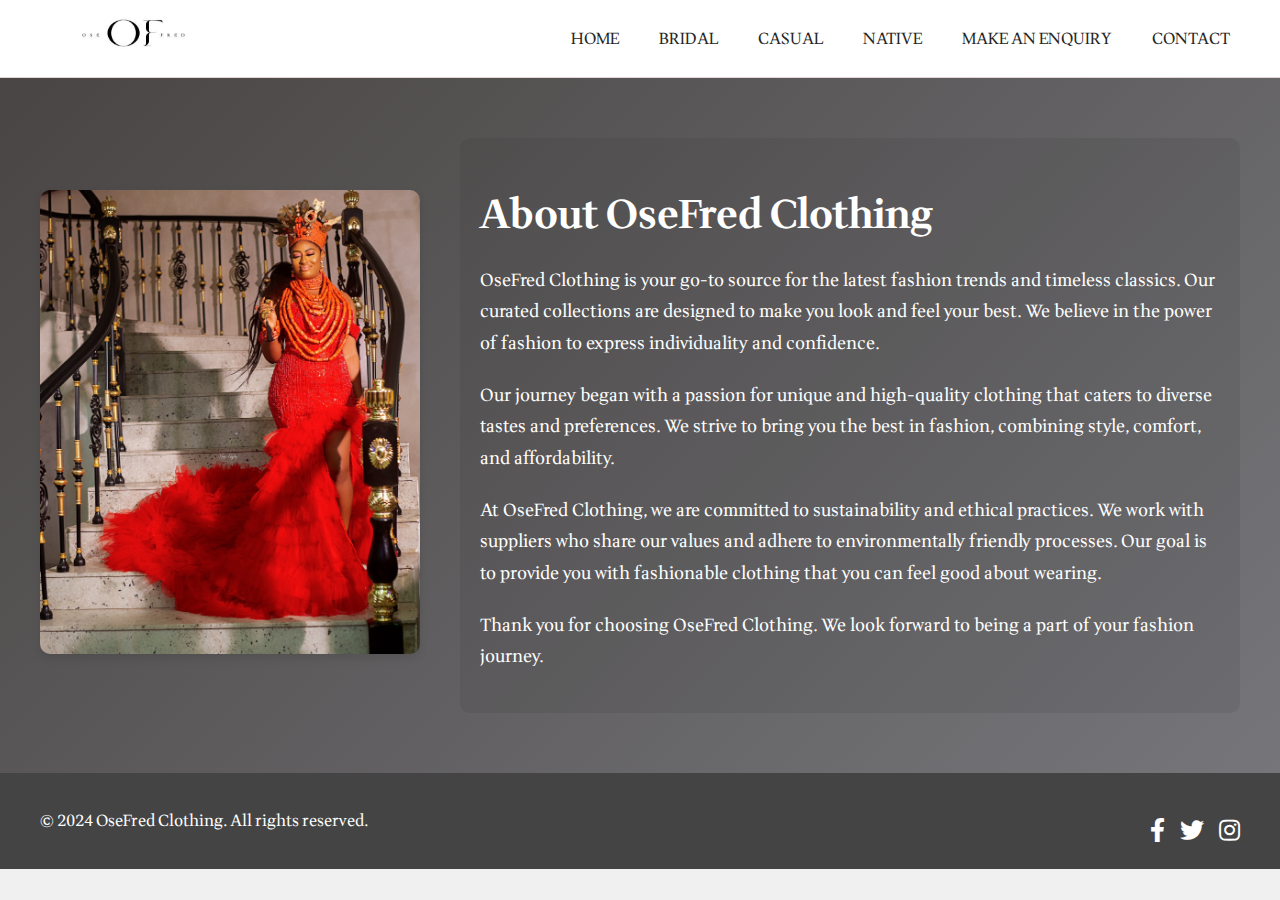
<file: about.html>
<!DOCTYPE html>
<html lang="en">
<head>
    <meta charset="UTF-8">
    <meta name="viewport" content="width=device-width, initial-scale=1.0">
    <title>About Us - OseFred Clothing</title>
    <link rel="stylesheet" href="https://cdnjs.cloudflare.com/ajax/libs/font-awesome/5.15.3/css/all.min.css">
    <link rel="stylesheet" href="https://fonts.googleapis.com/css2?family=Wittgenstein:ital,wght@0,400..900;1,400..900&display=swap">
    <link rel="stylesheet" href="style.css">
</head>
<body>
    <header>
        <div class="container">
            <div class="logo">
                <a href="index2.html"><img src="logo.jpg" alt="Logo" width="189px"></a>
            </div>
            <nav class="navigation">
                <ul>
                    <li><a href="index2.html">HOME</a></li>
                    <li><a href="#">BRIDAL</a></li>
                    <li><a href="#">CASUAL</a></li>
                    <li><a href="#">NATIVE</a></li>
                    <li><a href="#">MAKE AN ENQUIRY</a></li>
                    <li><a href="#">CONTACT</a></li>

                </ul>
            </nav>
            
        </header>

    <main class="about_section">
        <div class="container">
            <div class="about_content">
                <div class="about_text">
                    <h1>About OseFred Clothing</h1>
                    <p>OseFred Clothing is your go-to source for the latest fashion trends and timeless classics. Our curated collections are designed to make you look and feel your best. We believe in the power of fashion to express individuality and confidence.</p>
                    <p>Our journey began with a passion for unique and high-quality clothing that caters to diverse tastes and preferences. We strive to bring you the best in fashion, combining style, comfort, and affordability.</p>
                    <p>At OseFred Clothing, we are committed to sustainability and ethical practices. We work with suppliers who share our values and adhere to environmentally friendly processes. Our goal is to provide you with fashionable clothing that you can feel good about wearing.</p>
                    <p>Thank you for choosing OseFred Clothing. We look forward to being a part of your fashion journey.</p>
                </div>
                <aside class="about_image">
                    <img src="main.JPG" alt="About OseFred Clothing">
                </aside>
            </div>
        </div>
    </main>

    <footer class="footer_section">
        <div class="container">
            <p>&copy; 2024 OseFred Clothing. All rights reserved.</p>
            <div class="social_box">
                <a href="#"><i class="fab fa-facebook-f"></i></a>
                <a href="#"><i class="fab fa-twitter"></i></a>
                <a href="#"><i class="fab fa-instagram"></i></a>
            </div>
        </div>
    </footer>
</body>
</html>
</file>
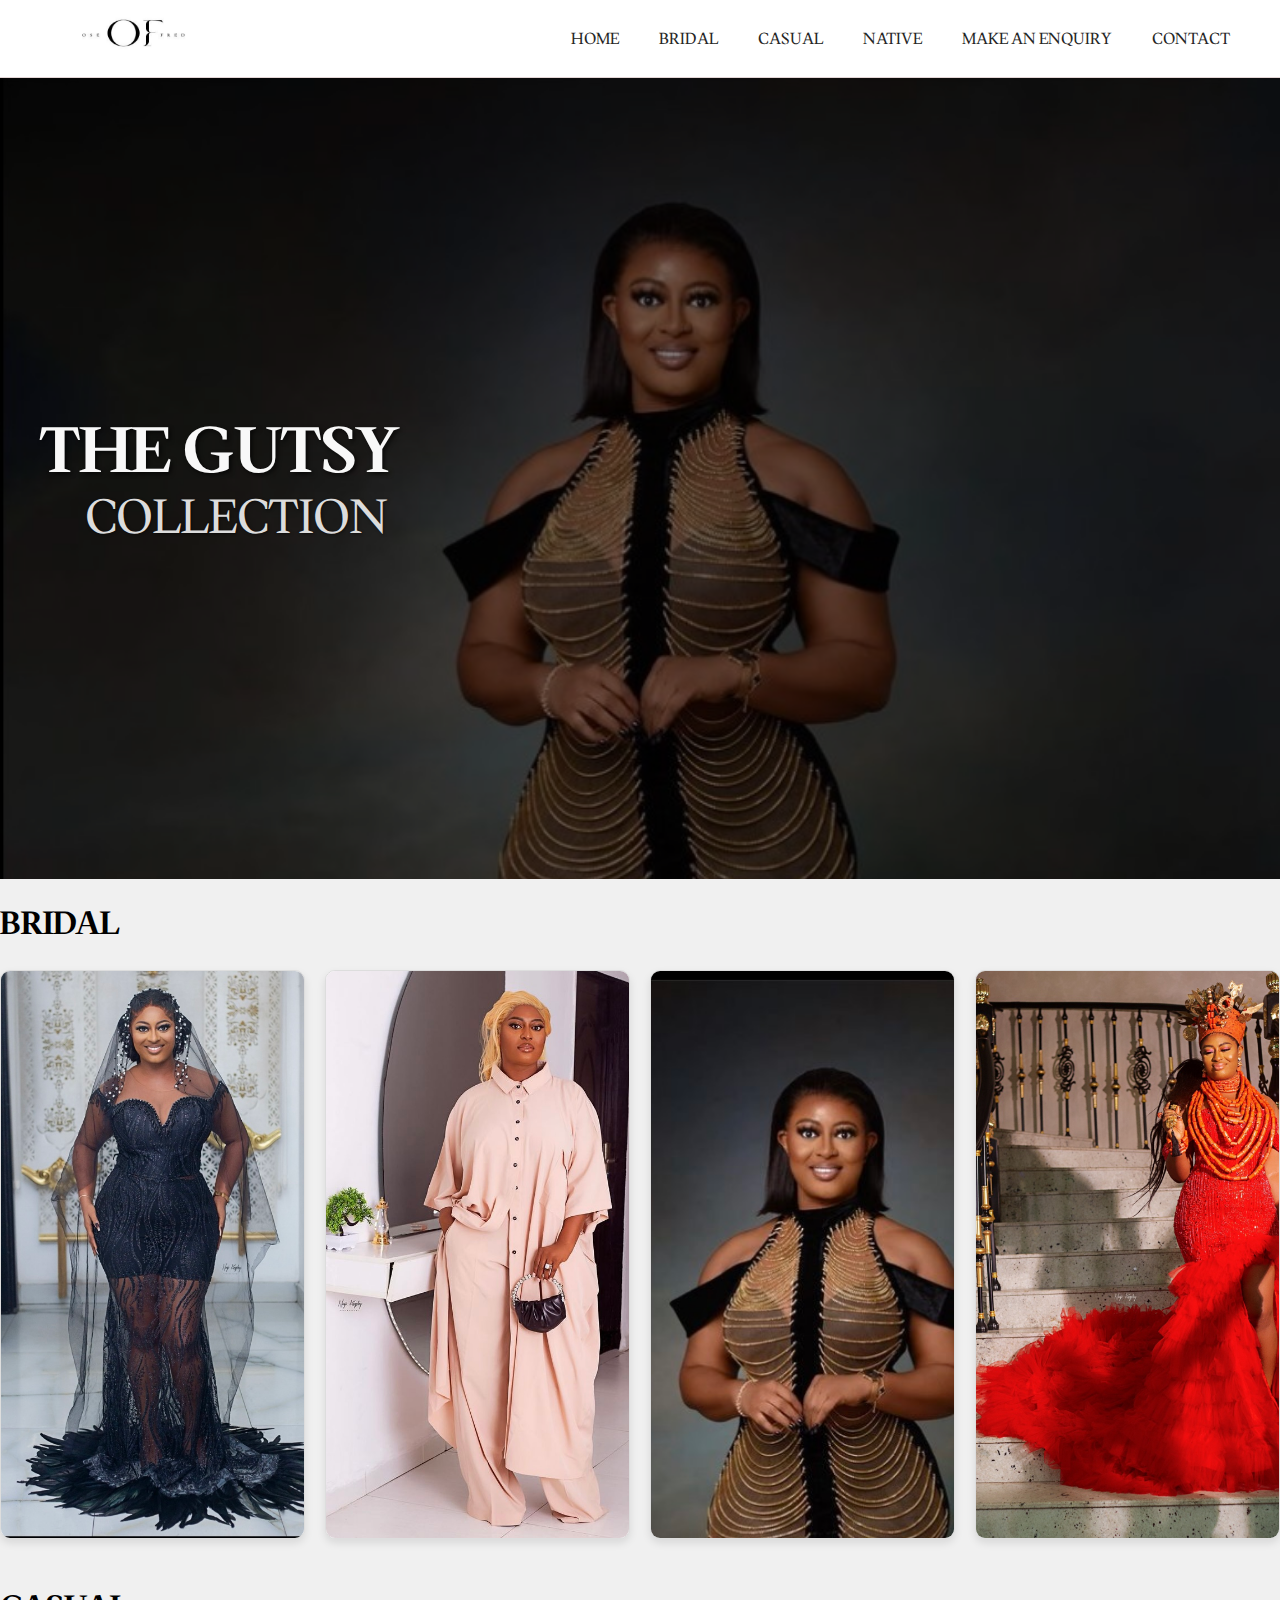
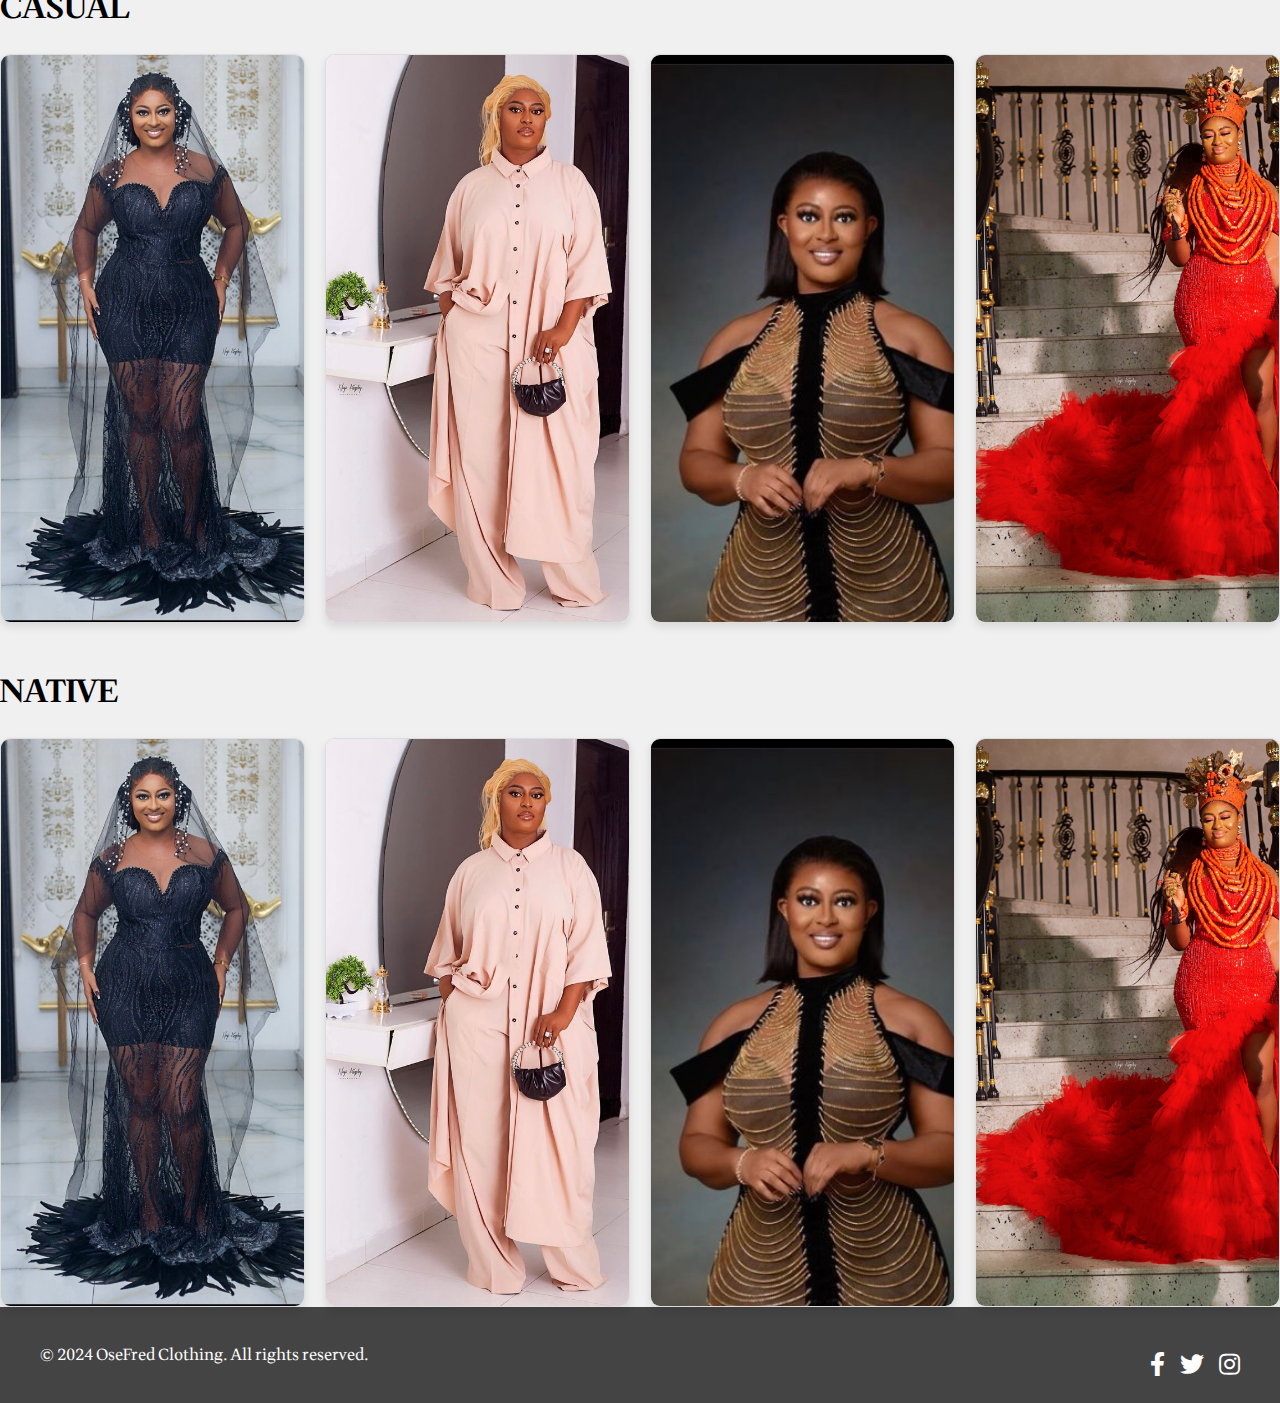
<file: collection.html>
<!DOCTYPE html>
<html lang="en">
    <head>
        <meta charset="UTF-8">
        <meta name="viewport" content="width=device-width, initial-scale=1.0">
        <title>COLLECTION - OseFred Clothing</title>
        <link rel="stylesheet" href="https://cdnjs.cloudflare.com/ajax/libs/font-awesome/5.15.3/css/all.min.css">
        <link rel="stylesheet" href="https://fonts.googleapis.com/css2?family=Wittgenstein:ital,wght@0,400..900;1,400..900&display=swap">
        <link rel="stylesheet" href="style.css">
    </head>
<body>
    <body>
        <header>
            <div class="container">
                <div class="logo">
                    <a href="index2.html"><img src="logo.jpg" alt="Logo" width="189px"></a>
                </div>
                <nav class="navigation">
                    <ul>
                        <li><a href="index2.html">HOME</a></li>
                        <li><a href="#bridal">BRIDAL</a></li>
                        <li><a href="#casual">CASUAL</a></li>
                        <li><a href="#native">NATIVE</a></li>
                        <li><a href="ENQUIRY.html">MAKE AN ENQUIRY</a></li>
                        <li><a href="contact.html">CONTACT</a></li>
                    </ul>
                </nav>
                
            </header>
            <section class="hero">
                <div class="hero-content">
                    <h2>THE GUTSY</h2>
                    <p class="collection">COLLECTION</p>
                   
                </div>
            </section>
            
            <div class="Bridal"></div>
            <h1>BRIDAL</h1>
            </div>
        </main>
        <div class="image-container">
            <div class="image-box">
                <img src="IMG_E2341.JPG" alt="Image 1">
            </div>
            <div class="image-box">
                <img src="IMG_E2344.JPG" alt="Image 2">
            </div>
            <div class="image-box">
                <img src="Bridal-desktop.jpg" alt="Image 2">
            </div>
            <div class="image-box">
                <img src="main.JPG" alt="Image 2">
            </div>
        </div>
<br>
<div class="casual"></div>
<h1>CASUAL</h1>
</div>
        <div class="image-container">
            <div class="image-box">
                <img src="IMG_E2341.JPG" alt="Image 1">
            </div>
            <div class="image-box">
                <img src="IMG_E2344.JPG" alt="Image 2">
            </div>
            <div class="image-box">
                <img src="Bridal-desktop.jpg" alt="Image 2">
            </div>
            <div class="image-box">
                <img src="main.JPG" alt="Image 2">
            </div>
        </div>
        <br>
<div class="native"></div>
<h1>NATIVE</h1>
</div>
<div class="image-container">
    <div class="image-box">
        <img src="IMG_E2341.JPG" alt="Image 1">
    </div>
    <div class="image-box">
        <img src="IMG_E2344.JPG" alt="Image 2">
    </div>
    <div class="image-box">
        <img src="Bridal-desktop.jpg" alt="Image 2">
    </div>
    <div class="image-box">
        <img src="main.JPG" alt="Image 2">
    </div>
</div>

<footer class="footer_section">
    <div class="container">
        <p>&copy; 2024 OseFred Clothing. All rights reserved.</p>
        <div class="social_box">
            <a href="#"><i class="fab fa-facebook-f"></i></a>
            <a href="#"><i class="fab fa-twitter"></i></a>
            <a href="#"><i class="fab fa-instagram"></i></a>
        </div>
    </div>
</footer>
</body>
</html>
</file>
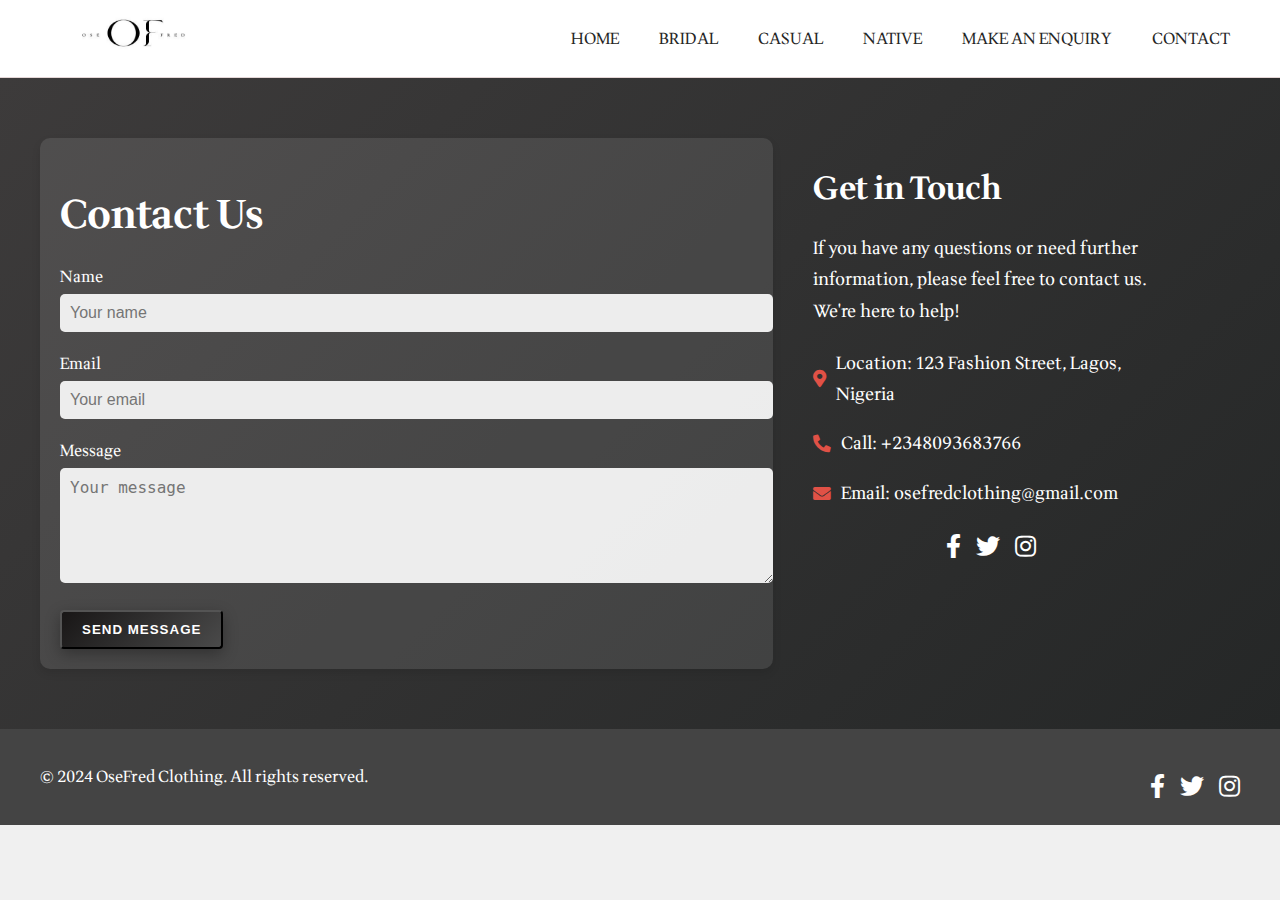
<file: contact.html>
<!DOCTYPE html>
<html lang="en">
    <head>
        <meta charset="UTF-8">
        <meta name="viewport" content="width=device-width, initial-scale=1.0">
        <title>CONTACT - OseFred Clothing</title>
        <link rel="stylesheet" href="https://cdnjs.cloudflare.com/ajax/libs/font-awesome/5.15.3/css/all.min.css">
        <link rel="stylesheet" href="https://fonts.googleapis.com/css2?family=Wittgenstein:ital,wght@0,400..900;1,400..900&display=swap">
        <link rel="stylesheet" href="style.css">
    </head>
<body>
    <header>
        <div class="container">
            <div class="logo">
                <a href="index2.html"><img src="logo.jpg" alt="Logo" width="189px"></a>
            </div>
            <nav class="navigation">
                <ul>
                    <li><a href="index2.html">HOME</a></li>
                    <li><a href="#">BRIDAL</a></li>
                    <li><a href="#">CASUAL</a></li>
                    <li><a href="#">NATIVE</a></li>
                    <li><a href="ENQUIRY.html">MAKE AN ENQUIRY</a></li>
                    <li><a href="contact.html">CONTACT</a></li>

                </ul>
            </nav>
            
        </header>
        <main class="contact_section">
            <div class="container">
                <div class="contact_content">
                    <div class="contact_form">
                        <h1>Contact Us</h1>
                        <form action="#">
                            <div class="form_group">
                                <label for="name">Name</label>
                                <input type="text" id="name" name="name" placeholder="Your name" required>
                            </div>
                            <div class="form_group">
                                <label for="email">Email</label>
                                <input type="email" id="email" name="email" placeholder="Your email" required>
                            </div>
                            <div class="form_group">
                                <label for="message">Message</label>
                                <textarea id="message" name="message" rows="5" placeholder="Your message" required></textarea>
                            </div>
                            <button type="submit" class="btn">Send Message</button>
                        </form>
                    </div>
                    <aside class="contact_info">
                        <h2>Get in Touch</h2>
                        <p>If you have any questions or need further information, please feel free to contact us. We're here to help!</p>
                        <div class="info_detail">
                            <p><i class="fas fa-map-marker-alt"></i> Location: 123 Fashion Street, Lagos, Nigeria</p>
                            <p><i class="fas fa-phone-alt"></i> Call: +2348093683766</p>
                            <p><i class="fas fa-envelope"></i> Email: osefredclothing@gmail.com</p>
                        </div>
                        <div class="social_box">
                            <a href="#"><i class="fab fa-facebook-f"></i></a>
                            <a href="#"><i class="fab fa-twitter"></i></a>
                            <a href="#"><i class="fab fa-instagram"></i></a>
                        </div>
                    </aside>
                </div>
            </div>
        </main>

        <footer class="footer_section">
            <div class="container">
                <p>&copy; 2024 OseFred Clothing. All rights reserved.</p>
                <div class="social_box">
                    <a href="#"><i class="fab fa-facebook-f"></i></a>
                    <a href="#"><i class="fab fa-twitter"></i></a>
                    <a href="#"><i class="fab fa-instagram"></i></a>
                </div>
            </div>
        </footer>
    </body>
    </html>
</file>
<file: style.css>
body {
    font-family: 'Wittgenstein', sans-serif;
    margin: 0;
    padding: 0;
    background-color: #f0f0f0;
}
/* Import Wittgenstein font */
body {
    font-family: 'Wittgenstein', sans-serif;
    margin: 0;
    padding: 0;
    background-color: #f0f0f0;
}

header {
    background-color: white;
    padding: 10px 0;
    border-bottom: 1px solid #e4d6d6;
}

.container {
    display: flex;
    justify-content: space-between;
    align-items: center;
    max-width: 1200px;
    margin: 0 auto;
    padding: 0 20px;
}

.logo img {
    height: 50px;
    transition: transform 0.3s;
}

.logo img:hover {
    transform: scale(1.1);
}

.navigation ul {
    list-style: none;
    margin: 0;
    padding: 0;
    display: flex;
    gap: 20px;
}

.navigation ul li {
    position: relative;
}

.navigation ul li a {
    text-decoration: none;
    color: rgb(37, 37, 37);
    font-weight: lighter;
    padding: 10px;
    transition: color 0.3s;
}

.navigation ul li a:hover {
    color: #272525;
}

.navigation ul li::after {
    content: '';
    display: block;
    height: 3px;
    background-color: #e05146;
    width: 0;
    position: absolute;
    bottom: 0;
    left: 50%;
    transition: width 0.3s, left 0.3s;
}

.navigation ul li:hover::after {
    width: 100%;
    left: 0;
}

.hero {
    position: relative;
    height: 89vh; /* Adjust height as needed */
    background-image: url('Bridal-desktop.jpg'); /* Replace with your image path */
    background-size: cover;
    background-position: center;
    display: flex;
    align-items: center;
    justify-content: flex-start; /* Align content to the left */
    padding-left: 20px; /* Add padding to the left for text */
    color: #fff;
    overflow: hidden;
}

.hero:before {
    content: '';
    position: absolute;
    top: 0;
    left: 0;
    width: 100%;
    height: 100%;
    background: rgba(0, 0, 0, 0.5);
}

.hero-content {
    position: relative;
    max-width: 600px;
    padding: 20px;
    z-index: 2;
    animation: fadeInLeft 1s ease-in-out;
}

.hero-content h2 {
    font-size: 4rem; /* Adjust font size as needed */
    margin-bottom: 10px; /* Ensure no bottom margin for h2 */
    line-height: 1.1; /* Ensure tight line height */
    color: #f8f8f8;
    text-shadow: 2px 2px 4px rgba(0, 0, 0, 0.7);
}

.hero-content .collection {
    font-size: 3rem;
    margin-top: -5px; /* Adjust to position below h2 */
    line-height: 1.1; /* Ensure tight line height */
    color: #dcdcdc;
    text-shadow: 1px 1px 3px rgba(0, 0, 0, 0.5);
    margin-left: 45px; /* Ensure same space between them */
}

.btn {
    display: inline-block;
    padding: 12px 30px;
    background: linear-gradient(135deg, #181616, #4a4a4a);
    color: #fff;
    text-decoration: none;
    border-radius: 30px;
    text-transform: uppercase;
    letter-spacing: 1px;
    font-weight: 700;
    box-shadow: 0 5px 15px rgba(0, 0, 0, 0.3);
    transition: background 0.3s ease, transform 0.3s ease, box-shadow 0.3s ease;
}

.btn:hover {
    background: linear-gradient(135deg, #a71919, #d34f4f);
    color: #fff;
    transform: translateY(-3px);
    box-shadow: 0 8px 20px rgba(0, 0, 0, 0.4);
}

/* Keyframes for animation */
@keyframes fadeInLeft {
    from {
        opacity: 0;
        transform: translateX(-50px);
    }
    to {
        opacity: 1;
        transform: translateX(0);
    }
}


.main-content {
    padding: 10px 6px;
    background-color: #f9f9f9;
    text-align: center;
}

.welcome-section {
    margin-bottom: 30px;
    background: linear-gradient(135deg, #f5f7fa, #3f4650);
    padding: 40px;
    border-radius: 10px;
    box-shadow: 0 10px 20px rgba(0,0,0,0.1);
    transition: transform 0.3s ease-in-out;
}

.welcome-section:hover {
    transform: translateY(-10px);
}

.welcome-section h2 {
    font-size: 2.5rem;
    margin-bottom: 20px;
    color: #333;
    font-weight: 700;
    text-transform: uppercase;
    letter-spacing: 2px;
}

.welcome-section p {
    font-size: 1.2rem;
    margin-bottom: 20px;
    max-width: 800px;
    margin-left: auto;
    margin-right: auto;
    color: #555;
}

.btn2 {
    display: inline-block;
    border-radius: 30px;
    background: linear-gradient(135deg, #161313, #3d3d3d);
    color: #d1c3c3;
    padding: 10px 40px;
    margin: 30px 0;
    text-transform: uppercase;
    letter-spacing: 1px;
    font-weight: 700;
    text-decoration: none; /* Ensure text is not underlined */
    box-shadow: 0 5px 15px rgba(0, 0, 0, 0.3);
    transition: background-color 0.3s ease, transform 0.3s ease, box-shadow 0.3s ease;
}

.btn2:hover {
    background: linear-gradient(135deg, #a71919, #d34f4f);
    color: #fff;
    transform: translateY(-3px);
    box-shadow: 0 8px 20px rgba(0, 0, 0, 0.4);
}
.image-container {
    display: flex;
    gap: 20px; /* Adjust the space between the images */
}

.image-box {
    width: 345px;
    height: 567px;
    overflow: hidden;
    border: 1px solid #ddd;
    border-radius: 10px;
    box-shadow: 0 4px 8px rgba(0, 0, 0, 0.1);
    background-color: white;
    transition: transform 0.3s, box-shadow 0.3s;
}

.image-box img {
    width: 100%;
    height: 100%;
    object-fit: cover;
}

.image-box:hover {
    transform: scale(1.05);
    box-shadow: 0 8px 16px rgba(0, 0, 0, 0.2);
}

.container {
    max-width: 1200px;
    margin: 0 auto;
    padding: 0 20px;
}

.info_section {
    background-color: #333;
    color: #fff;
    padding: 60px 0;
}

.info_section h4 {
    color: #e05146;
    margin-bottom: 20px;
    font-size: 1.5rem;
}

.info_section p, .info_section a {
    color: #fff;
    font-size: 1rem;
    line-height: 1.6;
}

.info_form_social_row {
    display: flex;
    justify-content: space-between;
    align-items: center;
    margin-bottom: 40px;
    flex-wrap: wrap;
}

.info_form {
    display: flex;
    width: 100%;
    max-width: 600px;
    margin-bottom: 20px;
}

.info_form input {
    flex: 1;
    padding: 15px 20px;
    border: none;
    border-radius: 30px 0 0 30px;
    outline: none;
    font-size: 1rem;
    background-color: #444;
    color: #fff;
    transition: background-color 0.3s ease;
}

.info_form input::placeholder {
    color: #ddd;
}

.info_form input:focus {
    background-color: #555;
}

.info_form button {
    padding: 15px 20px;
    border: none;
    border-radius: 0 30px 30px 0;
    background-color: #e05146;
    color: #fff;
    cursor: pointer;
    display: flex;
    align-items: center;
    gap: 10px;
    transition: background-color 0.3s ease, transform 0.3s ease;
}

.info_form button:hover {
    background-color: #c03d32;
    transform: translateY(-3px);
}

.social_box {
    display: flex;
    gap: 15px;
    flex-wrap: wrap;
}

.social_box a {
    color: #fff;
    font-size: 1.5rem;
    transition: color 0.3s ease, transform 0.3s ease;
}

.social_box a:hover {
    color: #e05146;
    transform: scale(1.1);
}

.info_main_row {
    display: flex;
    justify-content: space-between;
    flex-wrap: wrap;
    gap: 30px;
}

.info_links, .info_detail, .info_contact, .info_follow {
    flex: 1 1 200px;
    margin-bottom: 20px;
}

.info_links_menu a, .info_contact a {
    display: block;
    color: #fff;
    text-decoration: none;
    margin-bottom: 10px;
    transition: color 0.3s ease, transform 0.3s ease;
}

.info_links_menu a:hover, .info_contact a:hover {
    color: #e05146;
    transform: translateX(5px);
}

.info_contact a {
    display: flex;
    align-items: center;
    gap: 10px;
}

.info_contact a i {
    font-size: 1.5rem;
}

.footer_section {
    background-color: #444;
    color: #fff;
    padding: 20px 0;
    text-align: center;
    font-size: 1rem;
}

@media (max-width: 768px) {
    .info_form_social_row {
        flex-direction: column;
        gap: 20px;
    }
    .info_main_row {
        flex-direction: column;
        gap: 20px;
    }
    .info_links, .info_detail, .info_contact, .info_follow {
        flex: 1 1 100%;
    }
}
.container {
    max-width: 1200px;
    margin: 0 auto;
    padding: 0 20px;
}

.header_section {
    background-color: white;
    padding: 10px 0;
    border-bottom: 1px solid #e4d6d6;
}

.header_content {
    display: flex;
    justify-content: space-between;
    align-items: center;
}

.logo img {
    height: 50px;
    transition: transform 0.3s;
}

.logo img:hover {
    transform: scale(1.1);
}

.navigation ul {
    list-style: none;
    margin: 0;
    padding: 0;
    display: flex;
    gap: 20px;
}

.navigation ul li {
    position: relative;
}

.navigation ul li a {
    text-decoration: none;
    color: rgb(37, 37, 37);
    font-weight: lighter;
    padding: 10px;
    transition: color 0.3s;
}

.navigation ul li a:hover {
    color: #272525;
}

.navigation ul li::after {
    content: '';
    display: block;
    height: 3px;
    background-color: #e05146;
    width: 0;
    position: absolute;
    bottom: 0;
    left: 50%;
    transition: width 0.3s, left 0.3s;
}

.navigation ul li:hover::after {
    width: 100%;
    left: 0;
}

.about_section {
    background-color: #fff;
    padding: 60px 0;
}

.about_content {
    display: flex;
    align-items: flex-start;
    gap: 40px;
    flex-wrap: wrap;
}

.about_image {
    flex: 1;
    max-width: 400px;
}

.about_image img {
    width: 100%;
    border-radius: 10px;
    box-shadow: 0 4px 8px rgba(0,0,0,0.1);
}

.about_text {
    flex: 2;
}

.about_text h1 {
    font-size: 2.5rem;
    color: #e05146;
    margin-bottom: 20px;
}

.about_text p {
    font-size: 1.1rem;
    line-height: 1.8;
    margin-bottom: 20px;
}

.footer_section {
    background-color: #444;
    color: #fff;
    padding: 20px 0;
    text-align: center;
}

.social_box {
    display: flex;
    justify-content: center;
    gap: 15px;
    margin-top: 10px;
}

.social_box a {
    color: #fff;
    font-size: 1.5rem;
    transition: color 0.3s ease, transform 0.3s ease;
}

.social_box a:hover {
    color: #e05146;
    transform: scale(1.1);
}

@media (max-width: 768px) {
    .about_content {
        flex-direction: column;
        align-items: center;
    }
    .about_image {
        max-width: 100%;
        margin-bottom: 20px;
    }
    .about_text {
        text-align: center;
    }
}
.container {
    max-width: 1200px;
    margin: 0 auto;
    padding: 0 20px;
}

.header_section {
    background-color: white;
    padding: 10px 0;
    border-bottom: 1px solid #e4d6d6;
}

.header_content {
    display: flex;
    justify-content: space-between;
    align-items: center;
}

.logo img {
    height: 50px;
    transition: transform 0.3s;
}

.logo img:hover {
    transform: scale(1.1);
}

.navigation ul {
    list-style: none;
    margin: 0;
    padding: 0;
    display: flex;
    gap: 20px;
}

.navigation ul li {
    position: relative;
}

.navigation ul li a {
    text-decoration: none;
    color: rgb(37, 37, 37);
    font-weight: lighter;
    padding: 10px;
    transition: color 0.3s;
}

.navigation ul li a:hover {
    color: #272525;
}

.navigation ul li::after {
    content: '';
    display: block;
    height: 3px;
    background-color: #e05146;
    width: 0;
    position: absolute;
    bottom: 0;
    left: 50%;
    transition: width 0.3s, left 0.3s;
}

.navigation ul li:hover::after {
    width: 100%;
    left: 0;
}

.about_section {
    background-color: #fff;
    padding: 60px 0;
}

.about_section {
    background: linear-gradient(135deg, #494544, #76767a);
    color: white;
    padding: 60px 0;
}

.about_content {
    display: flex;
    flex-wrap: wrap;
    gap: 40px;
    align-items: center;
}

.about_text {
    flex: 1 1 60%;
    order: 2;
    background: rgba(44, 41, 41, 0.1);
    padding: 20px;
    border-radius: 10px;
}

.about_text h1 {
    font-size: 2.5rem;
    color: #fff;
    margin-bottom: 20px;
}

.about_text p {
    font-size: 1.1rem;
    line-height: 1.8;
    margin-bottom: 20px;
}

.about_image {
    flex: 1 1 30%;
    order: 1;
    max-width: 400px;
    margin: 0 auto;
}

.about_image img {
    width: 100%;
    border-radius: 10px;
    box-shadow: 0 4px 8px rgba(0,0,0,0.1);
}

.footer_section {
    background-color: #444;
    color: #fff;
    padding: 20px 0;
    text-align: center;
}

.social_box {
    display: flex;
    justify-content: center;
    gap: 15px;
    margin-top: 10px;
}

.social_box a {
    color: #fff;
    font-size: 1.5rem;
    transition: color 0.3s ease, transform 0.3s ease;
}

.social_box a:hover {
    color: #e05146;
    transform: scale(1.1);
}

@media (max-width: 768px) {
    .about_content {
        flex-direction: column;
    }
    .about_image, .about_text {
        order: initial;
        text-align: center;
    }
    .about_image {
        max-width: 100%;
    }
}
.container {
    max-width: 1200px;
    margin: 0 auto;
    padding: 0 20px;
}

.header_section {
    background-color: white;
    padding: 10px 0;
    border-bottom: 1px solid #e4d6d6;
}

.header_content {
    display: flex;
    justify-content: space-between;
    align-items: center;
}

.logo img {
    height: 50px;
    transition: transform 0.3s;
}

.logo img:hover {
    transform: scale(1.1);
}

.navigation ul {
    list-style: none;
    margin: 0;
    padding: 0;
    display: flex;
    gap: 20px;
}

.navigation ul li {
    position: relative;
}

.navigation ul li a {
    text-decoration: none;
    color: rgb(37, 37, 37);
    font-weight: lighter;
    padding: 10px;
    transition: color 0.3s;
}

.navigation ul li a:hover {
    color: #272525;
}

.navigation ul li::after {
    content: '';
    display: block;
    height: 3px;
    background-color: #e05146;
    width: 0;
    position: absolute;
    bottom: 0;
    left: 50%;
    transition: width 0.3s, left 0.3s;
}

.navigation ul li:hover::after {
    width: 100%;
    left: 0;
}

.contact_section {
    background: linear-gradient(135deg, #3d3b3b, #252727);
    color: white;
    padding: 60px 0;
}

.contact_content {
    display: flex;
    flex-wrap: wrap;
    gap: 40px;
    align-items: flex-start;
}

.contact_form {
    flex: 1 1 60%;
    background: rgba(255, 255, 255, 0.1);
    padding: 20px;
    border-radius: 10px;
    box-shadow: 0 4px 8px rgba(0,0,0,0.1);
}

.contact_form h1 {
    font-size: 2.5rem;
    margin-bottom: 20px;
    color: #fff;
}

.contact_form .form_group {
    margin-bottom: 20px;
}

.contact_form .form_group label {
    display: block;
    margin-bottom: 5px;
    color: #fff;
}

.contact_form .form_group input, .contact_form .form_group textarea {
    width: 100%;
    padding: 10px;
    border: none;
    border-radius: 5px;
    background: rgba(255, 255, 255, 0.9);
    font-size: 1rem;
}

.contact_form .form_group input:focus, .contact_form .form_group textarea:focus {
    outline: none;
    box-shadow: 0 0 5px rgba(224, 81, 70, 0.5);
}

.contact_form .btn {
    display: inline-block;
    padding: 10px 20px;
    background-color: #181616;
    color: #fff;
    text-decoration: none;
    border-radius: 4px;
    transition: background-color 0.3s;
    cursor: pointer;
}

.contact_form .btn:hover {
    background-color: #a71919;
}

.contact_info {
    flex: 1 1 30%;
    text-align: left;
}

.contact_info h2 {
    font-size: 2rem;
    margin-bottom: 20px;
    color: #fff;
}

.contact_info p {
    font-size: 1.1rem;
    line-height: 1.8;
    margin-bottom: 20px;
    color: #fff;
}

.info_detail p {
    display: flex;
    align-items: center;
    margin-bottom: 10px;
    color: #fff;
}

.info_detail i {
    margin-right: 10px;
    color: #e05146;
}

.social_box {
    display: flex;
    gap: 15px;
    margin-top: 20px;
}

.social_box a {
    color: #fff;
    font-size: 1.5rem;
    transition: color 0.3s ease, transform 0.3s ease;
}

.social_box a:hover {
    color: #e05146;
    transform: scale(1.1);
}
.enquiry_section {
    background: linear-gradient(135deg, #201f1f, #292b2c);
    color: white;
    padding: 60px 0;
}

.enquiry_content {
    background: rgba(255, 255, 255, 0.1);
    padding: 20px;
    border-radius: 10px;
    box-shadow: 0 4px 8px rgba(83, 81, 81, 0.1);
}

.enquiry_content h1 {
    font-size: 2.5rem;
    margin-bottom: 20px;
    color: #beb6b6;
}

.enquiry_content p {
    margin-bottom: 20px;
    color: #fff;
}

.form_group {
    margin-bottom: 20px;
}

.form_group label {
    display: block;
    margin-bottom: 5px;
    color: #fff;
}

.form_group input, .form_group select, .form_group textarea {
    width: 100%;
    padding: 10px;
    border: none;
    border-radius: 5px;
    background: rgba(182, 178, 178, 0.9);
    font-size: 1rem;
}

.form_group input:focus, .form_group select:focus, .form_group textarea:focus {
    outline: none;
    box-shadow: 0 0 5px rgba(224, 81, 70, 0.5);
}

.btn {
    display: inline-block;
    padding: 10px 20px;
    background-color: #242121;
    color: #fff;
    text-decoration: none;
    border-radius: 4px;
    transition: background-color 0.3s;
    cursor: pointer;
}

.btn:hover {
    background-color: #a71919;
}

.footer_section {
    background-color: #444;
    color: #fff;
    padding: 20px 0;
    text-align: center;
}

@media (max-width: 768px) {
    .enquiry_content {
        padding: 10px;
    }
    .form_group {
        flex-direction: column;
    }
    .form_group input[type="text"] {
        margin-bottom: 10px;
    }
}

.casual h1{
    margin-right: 50%;
    color: #242121;
    font-family: Wittgenstein;
}
</file>
